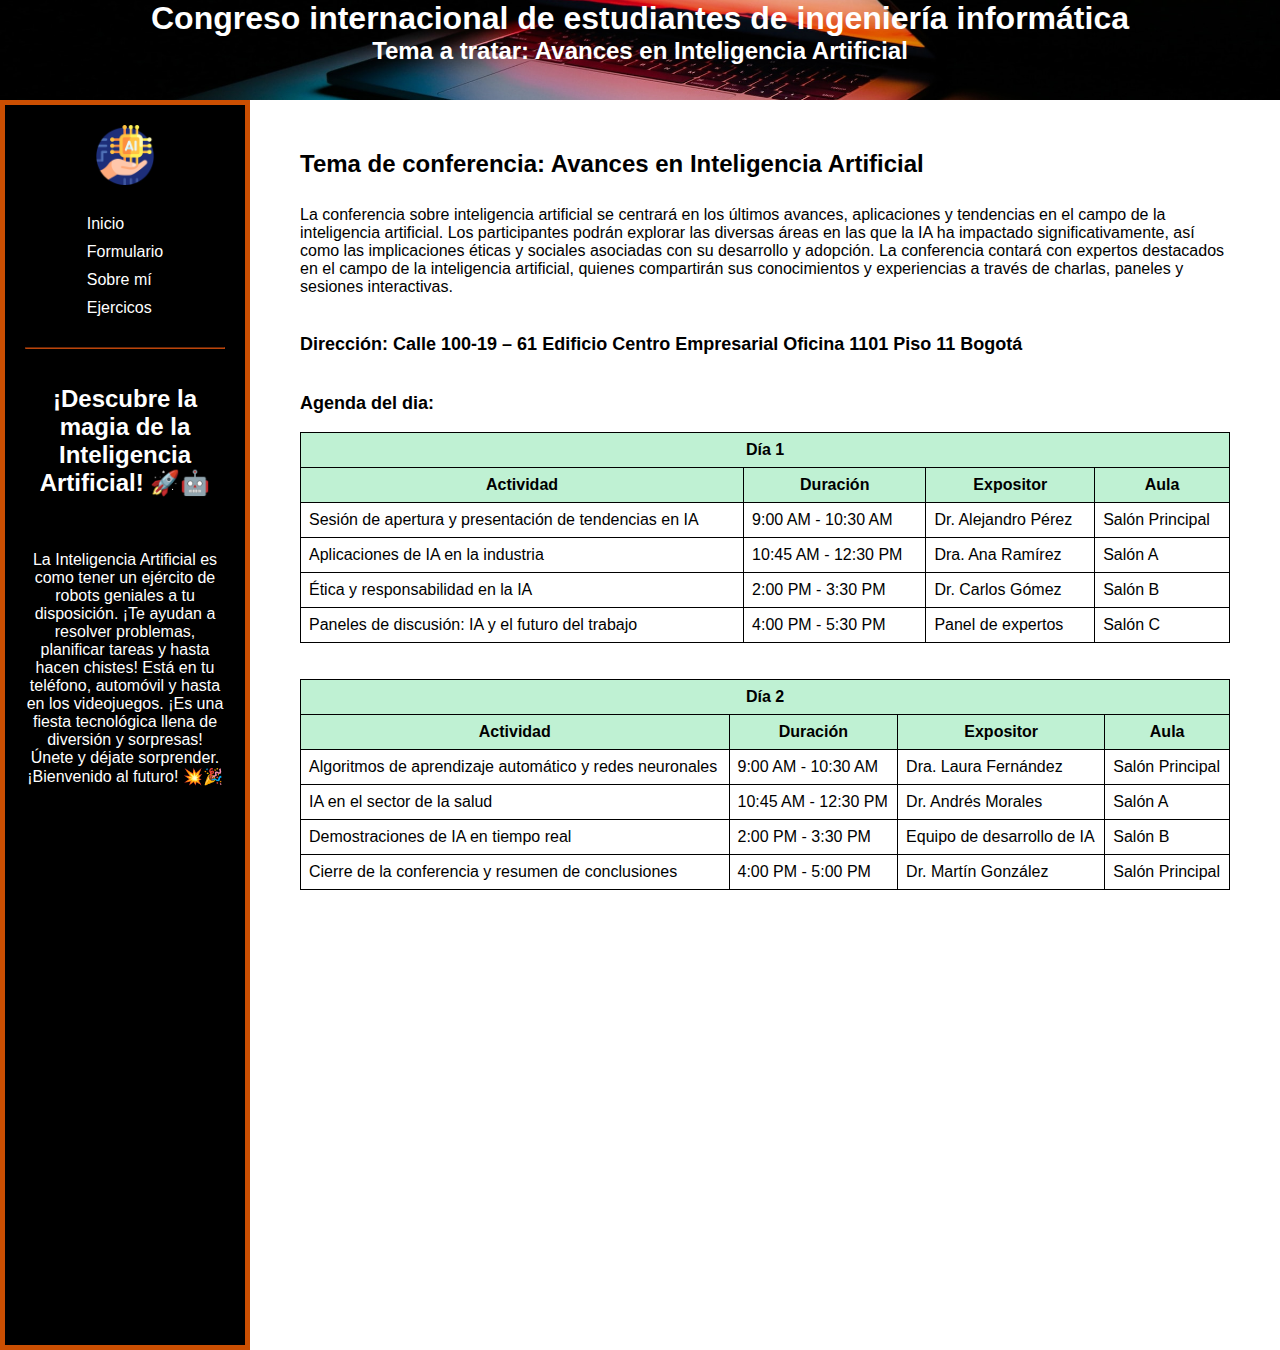
<file: index.html>
<!DOCTYPE html>
<html lang="en">

<head>
    <meta charset="UTF-8">
    <meta http-equiv="X-UA-Compatible" content="IE=edge">
    <meta name="viewport" content="width=device-width, initial-scale=1.0">
    <link rel="stylesheet" type="text/css" href="styles.css">
    <link rel="icon" href="icons/project-management.png" type="image/x-icon">
    <title>UNIR</title>
</head>

<body>
    <!-- Contenedor principal -->
    <div class="container">
        <h1>Congreso internacional de estudiantes de ingeniería informática</h1> <!-- Título del congreso -->
        <h2>Tema a tratar: Avances en Inteligencia Artificial</h2> <!-- Tema del congreso -->
    </div>


    <!-- Contenedor izquierdo -->
    <div class="container-left">
        <!-- Contenedor del logo -->
        <div class="logo-container">
            <img src="icons/artificial-intelligence.png" alt="artificial-intelligence" class="logo">
            <!-- Logo de Inteligencia Artificial -->
        </div>
        <!-- Contenedor del menú -->
        <div class="container-menu">
            <ul class="menu">
                <li><a href="#">Inicio</a></li> <!-- Enlace al inicio -->
                <li><a href="formulario.html">Formulario</a></li> <!-- Enlace al formulario -->
                <li><a href="sobre_mi.html">Sobre mí</a></li> <!-- Enlace a la página "Sobre mí" -->
                <li><a href="ejercicios.html">Ejercicos</a></li> <!-- Enlace a la sección "Ejercicios" -->
            </ul>
        </div>
        <!-- Contenedor de la descripción -->
        <div class="container-des">
            <hr> <!-- Línea horizontal -->
            <br><br>
            <h3>¡Descubre la magia de la Inteligencia Artificial! 🚀🤖</h3> <!-- Título de la descripción -->
            <br><br><br>
            <p>
                La Inteligencia Artificial es como tener un ejército de robots geniales a tu disposición. ¡Te ayudan a
                resolver problemas, planificar tareas y hasta hacen chistes! Está en tu teléfono, automóvil y hasta en
                los videojuegos. ¡Es una fiesta tecnológica llena de diversión y sorpresas! Únete y déjate sorprender.
                ¡Bienvenido al futuro! 💥🎉
            </p> <!-- Descripción de la Inteligencia Artificial -->
        </div>
    </div>


    <!-- Contenedor principal -->
    <div class="container-content">
        <h3>Tema de conferencia: Avances en Inteligencia Artificial</h3> <!-- Título del tema de la conferencia -->
        <br>
        <p>
            La conferencia sobre inteligencia artificial se centrará en los últimos avances, aplicaciones y tendencias
            en el campo de la inteligencia artificial. Los participantes podrán explorar las diversas áreas en las que
            la IA ha impactado significativamente, así como las implicaciones éticas y sociales asociadas con su
            desarrollo y adopción. La conferencia contará con expertos destacados en el campo de la inteligencia
            artificial, quienes compartirán sus conocimientos y experiencias a través de charlas, paneles y sesiones
            interactivas.
        </p> <!-- Descripción de la conferencia -->
        <br>
        <h4>Dirección: Calle 100-19 – 61 Edificio Centro Empresarial Oficina 1101 Piso 11 Bogotá</h4>
        <!-- Dirección del evento -->
        <br>

        <h4>Agenda del dia:</h4>
        <br>
        <!-- Tabla del Día 1 -->
        <table>
            <!-- Encabezado de la tabla -->
            <thead>
                <tr>
                    <th colspan="4">Día 1</th> <!-- Encabezado para el título del día -->
                </tr>
                <tr>
                    <th>Actividad</th>
                    <th>Duración</th>
                    <th>Expositor</th>
                    <th>Aula</th>
                </tr>
            </thead>
            <!-- Datos de la tabla -->
            <tbody>
                <tr>
                    <td>Sesión de apertura y presentación de tendencias en IA</td>
                    <td>9:00 AM - 10:30 AM</td>
                    <td>Dr. Alejandro Pérez</td>
                    <td>Salón Principal</td>
                </tr>
                <tr>
                    <td>Aplicaciones de IA en la industria</td>
                    <td>10:45 AM - 12:30 PM</td>
                    <td>Dra. Ana Ramírez</td>
                    <td>Salón A</td>
                </tr>
                <tr>
                    <td>Ética y responsabilidad en la IA</td>
                    <td>2:00 PM - 3:30 PM</td>
                    <td>Dr. Carlos Gómez</td>
                    <td>Salón B</td>
                </tr>
                <tr>
                    <td>Paneles de discusión: IA y el futuro del trabajo</td>
                    <td>4:00 PM - 5:30 PM</td>
                    <td>Panel de expertos</td>
                    <td>Salón C</td>
                </tr>
            </tbody>
        </table>

        <!-- Espacio adicional entre las tablas -->
        <br><br>

        <!-- Tabla del Día 2 -->
        <table>
            <!-- Encabezado de la tabla -->
            <thead>
                <tr>
                    <th colspan="4">Día 2</th> <!-- Encabezado para el título del día -->
                </tr>
                <tr>
                    <th>Actividad</th>
                    <th>Duración</th>
                    <th>Expositor</th>
                    <th>Aula</th>
                </tr>
            </thead>
            <!-- Datos de la tabla -->
            <tbody>
                <tr>
                    <td>Algoritmos de aprendizaje automático y redes neuronales</td>
                    <td>9:00 AM - 10:30 AM</td>
                    <td>Dra. Laura Fernández</td>
                    <td>Salón Principal</td>
                </tr>
                <tr>
                    <td>IA en el sector de la salud</td>
                    <td>10:45 AM - 12:30 PM</td>
                    <td>Dr. Andrés Morales</td>
                    <td>Salón A</td>
                </tr>
                <tr>
                    <td>Demostraciones de IA en tiempo real</td>
                    <td>2:00 PM - 3:30 PM</td>
                    <td>Equipo de desarrollo de IA</td>
                    <td>Salón B</td>
                </tr>
                <tr>
                    <td>Cierre de la conferencia y resumen de conclusiones</td>
                    <td>4:00 PM - 5:00 PM</td>
                    <td>Dr. Martín González</td>
                    <td>Salón Principal</td>
                </tr>
            </tbody>
        </table>
    </div>
</body>

</html>
</file>
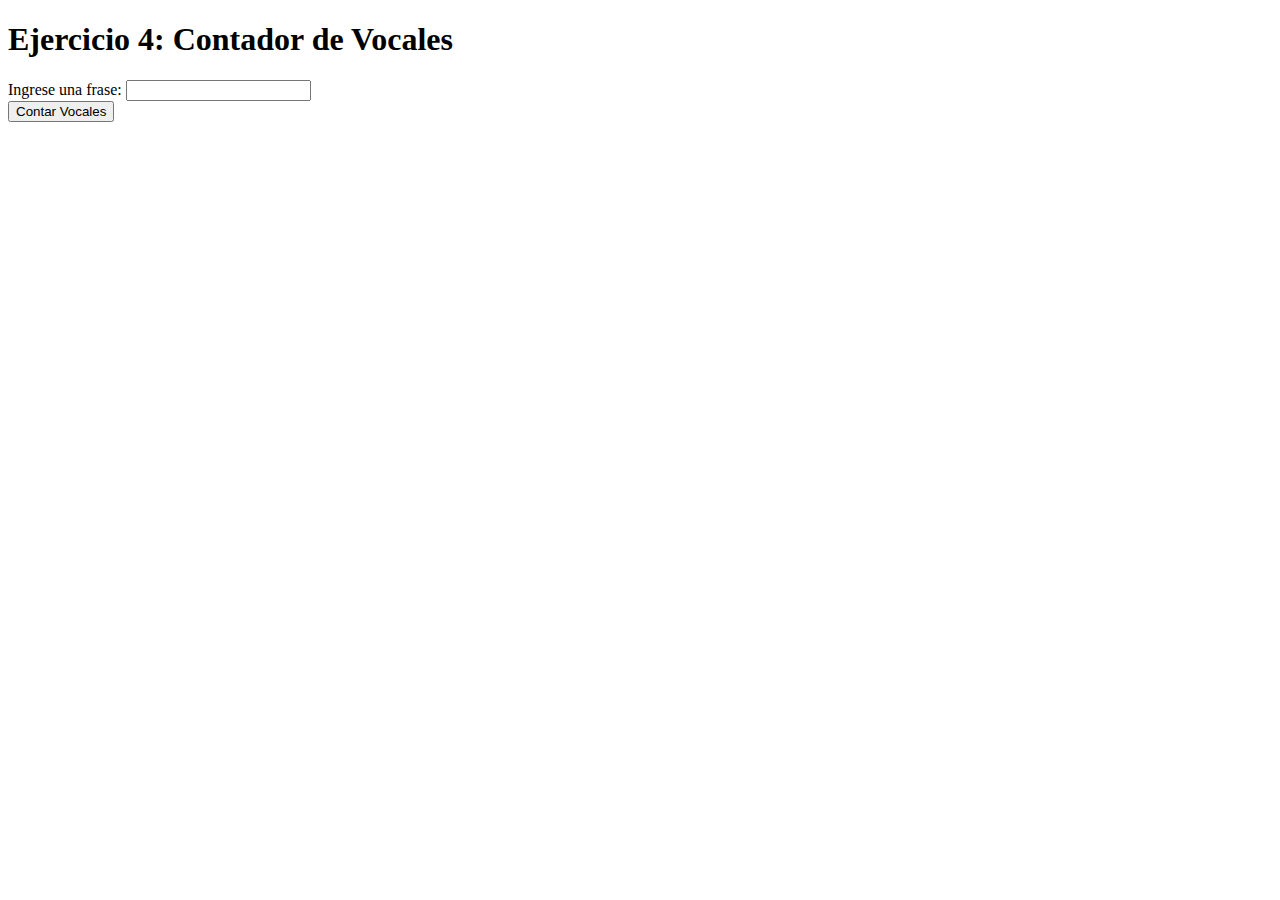
<file: contador_vocales.html>
<!DOCTYPE html>
<html>
<head>
  <title>Ejercicio 4: Contador de Vocales</title>
</head>
<body>
  <h1>Ejercicio 4: Contador de Vocales</h1>
  <label for="frase-input">Ingrese una frase:</label>
  <input type="text" id="frase-input">
  <br>
  <button onclick="contarVocales()">Contar Vocales</button>
  <p id="resultado"></p>

  <script>
    function contarVocales() {
      // Obtener el valor ingresado en el campo de texto
      var frase = document.getElementById("frase-input").value;

      // Obtener el elemento donde se mostrará el resultado
      var resultado = document.getElementById("resultado");

      // Crear un objeto contador con propiedades para cada vocal y valor inicial 0
      var contador = {
        a: 0,
        e: 0,
        i: 0,
        o: 0,
        u: 0
      };

      // Convertir la frase a minúsculas para facilitar la comparación
      frase = frase.toLowerCase();

      // Recorrer cada letra de la frase
      for (var i = 0; i < frase.length; i++) {
        var letra = frase[i];
        
        // Verificar si la letra es una vocal y, si lo es, incrementar el contador correspondiente
        if (letra === "a" || letra === "e" || letra === "i" || letra === "o" || letra === "u") {
          contador[letra]++;
        }
      }

      // Mostrar el encabezado del resultado
      resultado.textContent = "Cantidad de vocales encontradas:";

      // Recorrer las propiedades del objeto contador
      for (var vocal in contador) {
        // Mostrar cada vocal junto con la cantidad de veces que aparece
        resultado.textContent += " " + vocal + ": " + contador[vocal] + ",";
      }
    }
  </script>
</body>
</html>
</file>
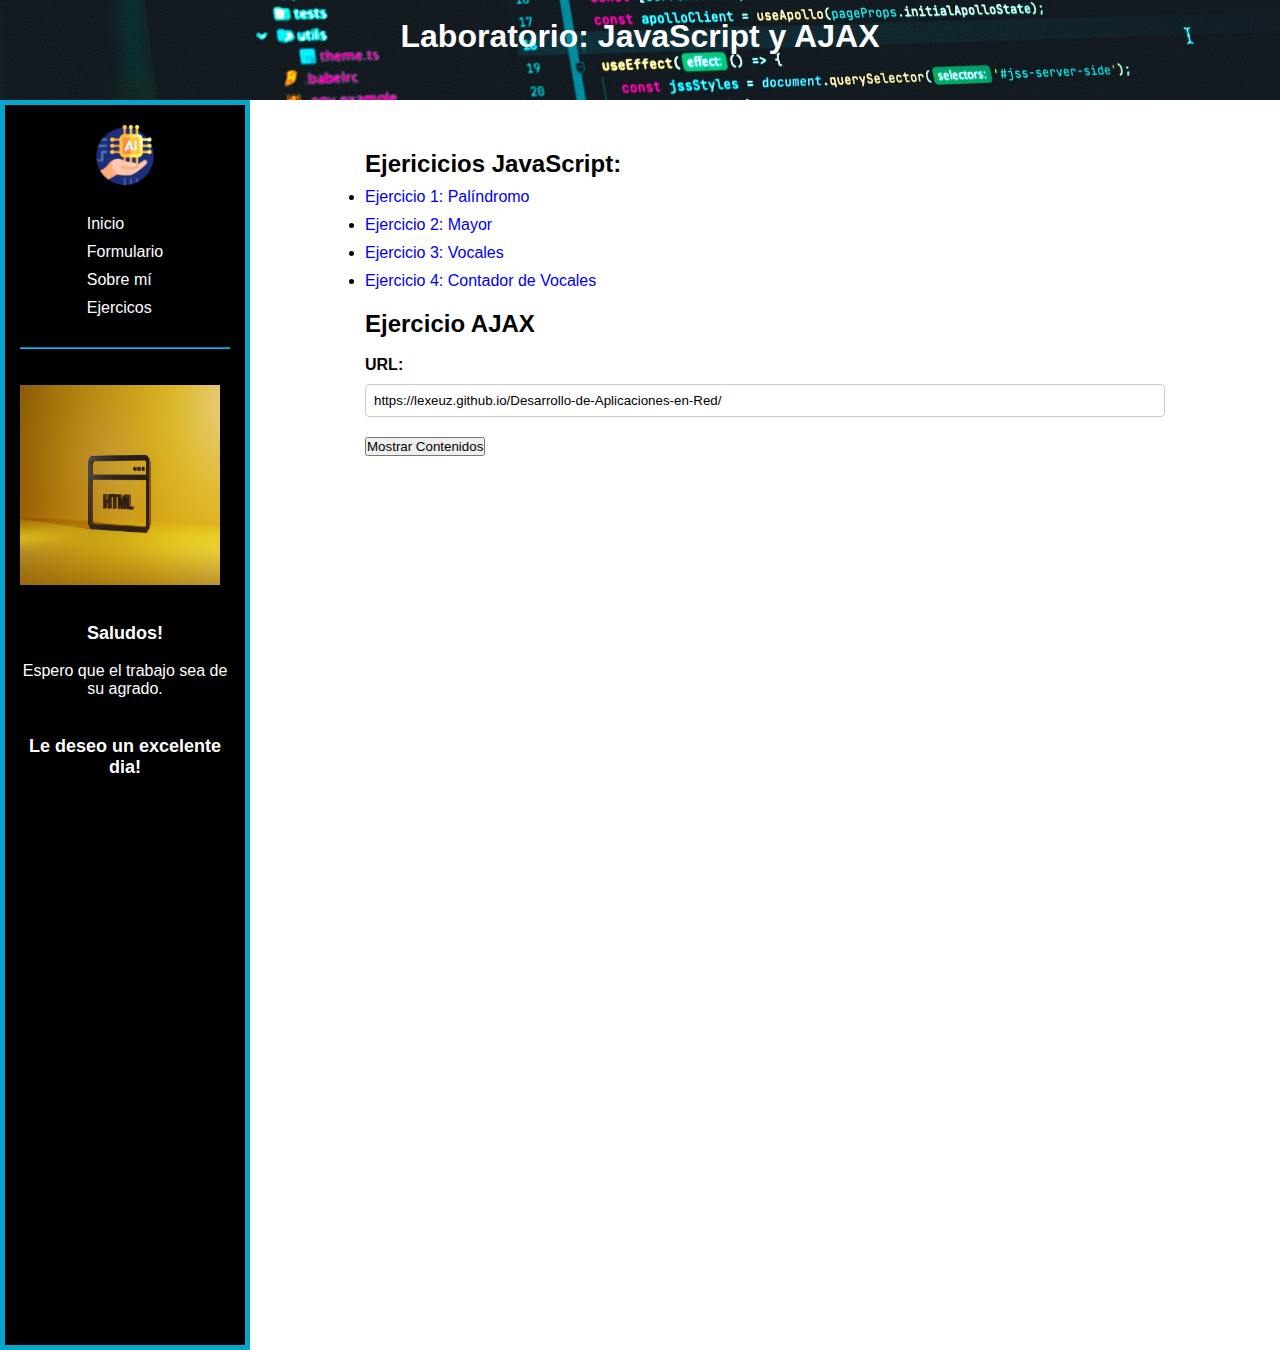
<file: ejercicios.html>
<!DOCTYPE html>
<html lang="en">

<head>
    <meta charset="UTF-8">
    <meta http-equiv="X-UA-Compatible" content="IE=edge">
    <meta name="viewport" content="width=device-width, initial-scale=1.0">
    <link rel="stylesheet" type="text/css" href="ejercicios.css">
    <link rel="icon" href="icons/project-management.png" type="image/x-icon">
    <script src="script.js"></script>
    <title>UNIR</title>
</head>

<body>
    <div class="container">
        <br>
        <h1>Laboratorio: JavaScript y AJAX</h1>
    </div>

    <div class="container-left">
        <div class="logo-container">
            <img src="icons/artificial-intelligence.png" alt="artificial-intelligence" class="logo">
            <!-- Logo de Inteligencia Artificial -->
        </div>
        <div class="container-menu">
            <ul class="menu">
                <li><a href="index.html">Inicio</a></li> <!-- Enlace al inicio -->
                <li><a href="formulario.html">Formulario</a></li> <!-- Enlace al formulario -->
                <li><a href="sobre_mi.html">Sobre mí</a></li> <!-- Enlace a la sección "Sobre mí" -->
                <li><a href="#">Ejercicos</a></li> <!-- Enlace a la sección "Ejercicios" -->
            </ul>
        </div>
        <div class="container-des">
            <hr><br><br>
            <img src="img/HTML.jpg" alt="html-pic" class="mi-foto"> <!-- Foto HTMl menu izquierda -->
            <br><br>
            <h4>Saludos!</h4>
            <br>
            <p>Espero que el trabajo sea de su agrado.</p>
            <br>
            <h4>Le deseo un excelente dia!</h4>
        </div>
    </div>


    <div class="container-content">
        <div class="my-info">
            <h3>Ejericicios JavaScript:</h3>
            <ul>
                <li><a href="palindromo.html" target="_blank">Ejercicio 1: Palíndromo</a></li>
                <li><a href="mayor.html" target="_blank">Ejercicio 2: Mayor</a></li>
                <li><a href="vocales.html" target="_blank">Ejercicio 3: Vocales</a></li>
                <li><a href="contador_vocales.html" target="_blank">Ejercicio 4: Contador de Vocales</a></li>
            </ul>
            <h3>Ejercicio AJAX</h3>
            <br>
            <label for="url">URL:</label>
            <input type="text" id="url" value="https://lexeuz.github.io/Desarrollo-de-Aplicaciones-en-Red/">
            <button onclick="mostrarContenidos()">Mostrar Contenidos</button>
            <h2>Estados de la petición:</h2>
            <div id="estado"></div>
            <h2>Cabeceras HTTP de la respuesta del servidor:</h2>
            <pre id="cabeceras"></pre>
            <h2>Código de estado:</h2>
            <div id="codigoEstado"></div>
            <h2>Contenidos del archivo:</h2>
            <pre id="contenidos"></pre>
        </div>
    </div>

</body>

</html>
</file>
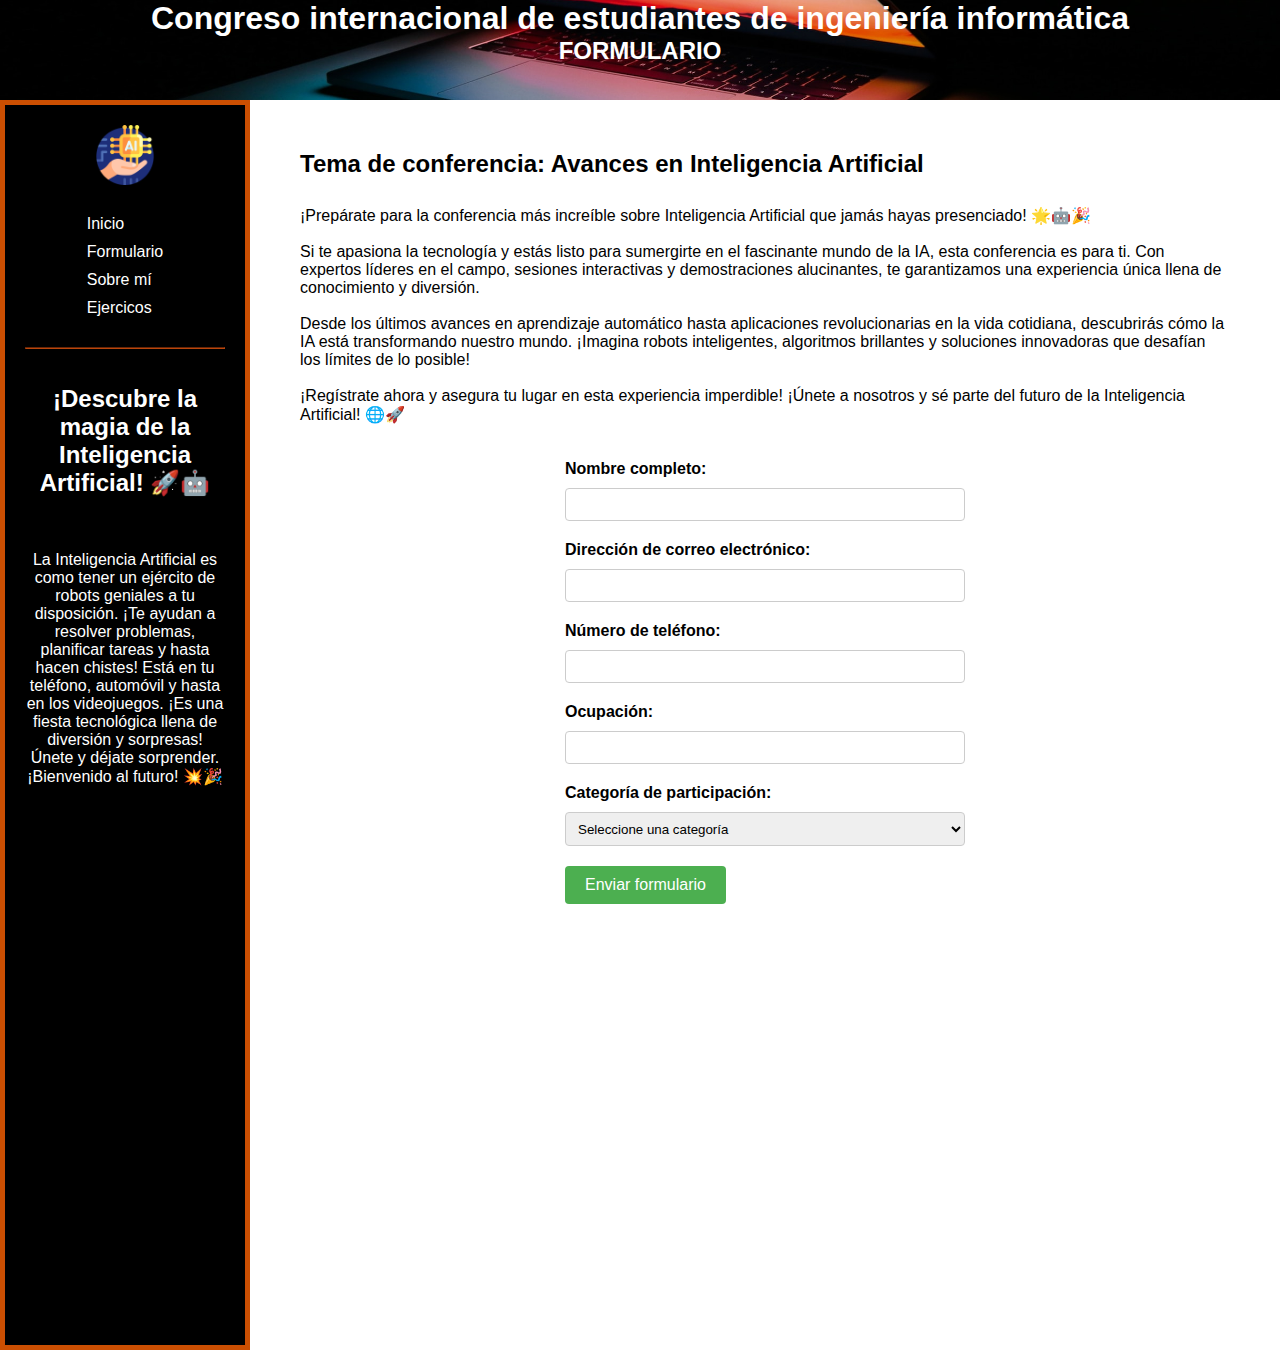
<file: formulario.html>
<!DOCTYPE html>
<html lang="en">

<head>
    <meta charset="UTF-8">
    <meta http-equiv="X-UA-Compatible" content="IE=edge">
    <meta name="viewport" content="width=device-width, initial-scale=1.0">
    <link rel="stylesheet" type="text/css" href="styles.css">
    <link rel="icon" href="icons/project-management.png" type="image/x-icon">
    <title>UNIR</title>
</head>

<body>
    <div class="container">
        <h1>Congreso internacional de estudiantes de ingeniería informática</h1>
        <h2>FORMULARIO</h2>
    </div>

    <div class="container-left">
        <div class="logo-container">
            <img src="icons/artificial-intelligence.png" alt="artificial-intelligence" class="logo">
            <!-- Logo de Inteligencia Artificial -->
        </div>

        <div class="container-menu">
            <ul class="menu">
                <li><a href="index.html">Inicio</a></li> <!-- Enlace al inicio -->
                <li><a href="#">Formulario</a></li> <!-- Enlace al formulario -->
                <li><a href="sobre_mi.html">Sobre mí</a></li> <!-- Enlace a la página "Sobre mí" -->
                <li><a href="ejercicios.html">Ejercicos</a></li> <!-- Enlace a la sección "Ejercicios" -->
            </ul>
        </div>

        <div class="container-des">
            <hr> <!-- Línea horizontal -->
            <br><br> <!-- Saltos de línea -->
            <h3>¡Descubre la magia de la Inteligencia Artificial! 🚀🤖</h3> <!-- Título destacado -->
            <br><br><br> <!-- Saltos de línea -->
            <p>La Inteligencia Artificial es como tener un ejército de robots geniales a tu disposición. ¡Te ayudan a
                resolver problemas, planificar tareas y hasta hacen chistes! Está en tu teléfono, automóvil y hasta en
                los
                videojuegos. ¡Es una fiesta tecnológica llena de diversión y sorpresas! Únete y déjate sorprender.
                ¡Bienvenido al futuro! 💥🎉</p> <!-- Texto descriptivo -->
        </div>

    </div>

    <div class="container-content">
        <h3>Tema de conferencia: Avances en Inteligencia Artificial</h3>
        <br>
        <p>¡Prepárate para la conferencia más increíble sobre Inteligencia Artificial que jamás hayas presenciado!
            🌟🤖🎉
            <br><br>
            Si te apasiona la tecnología y estás listo para sumergirte en el fascinante mundo de la IA, esta conferencia
            es para ti. Con expertos líderes en el campo, sesiones interactivas y demostraciones alucinantes, te
            garantizamos una experiencia única llena de conocimiento y diversión.
            <br><br>
            Desde los últimos avances en aprendizaje automático hasta aplicaciones revolucionarias en la vida cotidiana,
            descubrirás cómo la IA está transformando nuestro mundo. ¡Imagina robots inteligentes, algoritmos brillantes
            y soluciones innovadoras que desafían los límites de lo posible!
            <br><br>
            ¡Regístrate ahora y asegura tu lugar en esta experiencia imperdible! ¡Únete a nosotros y sé parte del futuro
            de la Inteligencia Artificial! 🌐🚀
        </p>
        <br><br>
        <div>
            <!-- Formulario de contacto -->
            <form>
                <label for="nombre">Nombre completo:</label>
                <input type="text" id="nombre" name="nombre" required> <!-- Campo de entrada para el nombre completo -->

                <label for="email">Dirección de correo electrónico:</label>
                <input type="text" id="email" name="email" required>
                <!-- Campo de entrada para la dirección de correo electrónico -->

                <label for="telefono">Número de teléfono:</label>
                <input type="text" id="telefono" name="telefono" required>
                <!-- Campo de entrada para el número de teléfono -->

                <label for="ocupacion">Ocupación:</label>
                <input type="text" id="ocupacion" name="ocupacion" required> <!-- Campo de entrada para la ocupación -->

                <label for="categoria">Categoría de participación:</label>
                <select id="categoria" name="categoria" required>
                    <!-- Menú desplegable para seleccionar la categoría de participación -->
                    <option value="">Seleccione una categoría</option>
                    <option value="Estudiante">Estudiante</option>
                    <option value="Profesional">Profesional</option>
                    <option value="Investigador">Investigador</option>
                </select>

                <input type="submit" value="Enviar formulario"> <!-- Botón de envío del formulario -->
            </form>
        </div>

    </div>
</body>

</html>
</file>
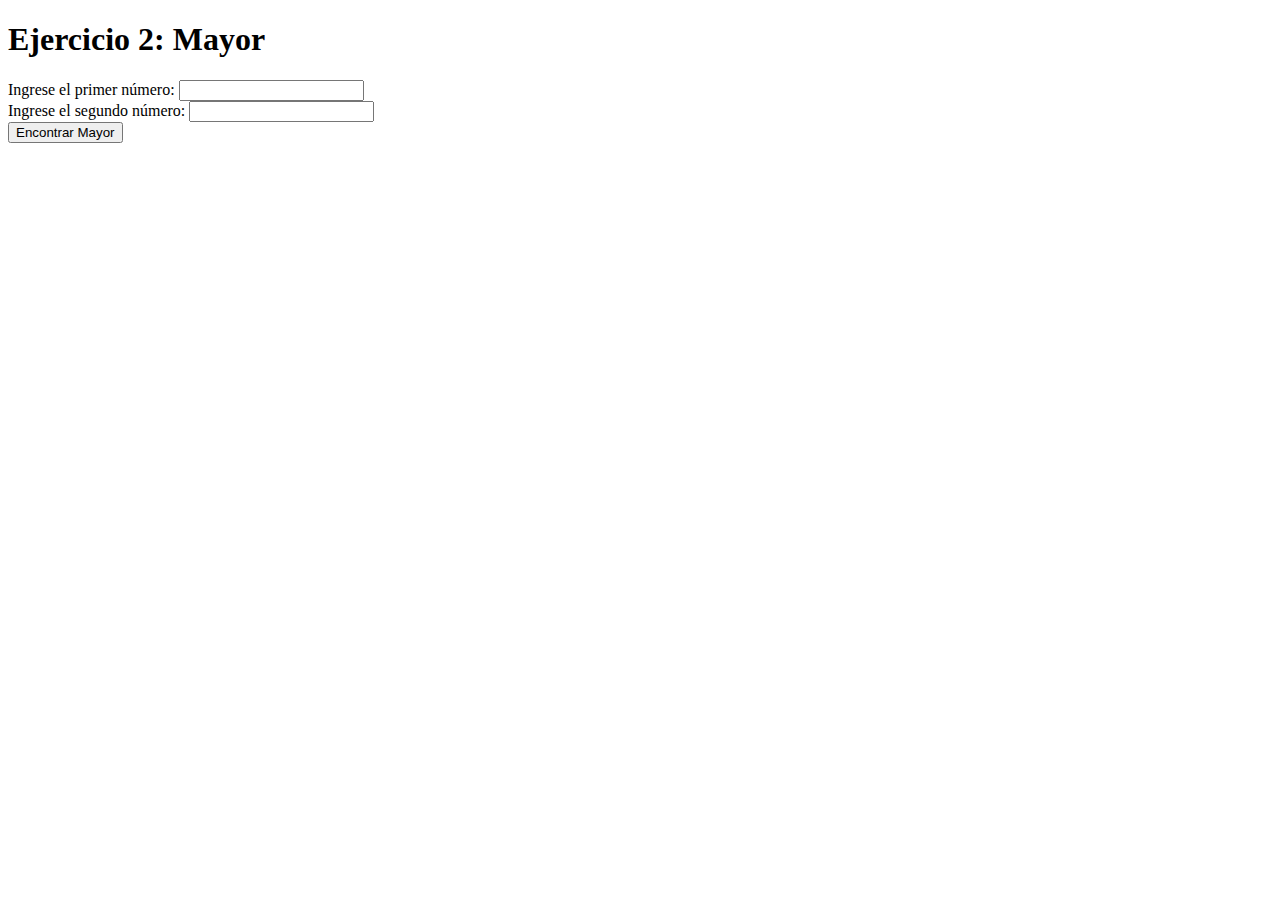
<file: mayor.html>
<!DOCTYPE html>
<html>

<head>
    <title>Ejercicio 2: Mayor</title>
</head>

<body>
    <h1>Ejercicio 2: Mayor</h1>
    <label for="num1-input">Ingrese el primer número:</label>
    <input type="number" id="num1-input">
    <br>
    <label for="num2-input">Ingrese el segundo número:</label>
    <input type="number" id="num2-input">
    <br>
    <button onclick="encontrarMayor()">Encontrar Mayor</button>
    <p id="resultado"></p>

    <script>
        function encontrarMayor() {
            // Obtener el valor ingresado en el primer campo de entrada
            var num1 = parseFloat(document.getElementById("num1-input").value);

            // Obtener el valor ingresado en el segundo campo de entrada
            var num2 = parseFloat(document.getElementById("num2-input").value);

            // Obtener el elemento donde se mostrará el resultado
            var resultado = document.getElementById("resultado");

            // Verificar si los valores ingresados son números válidos
            if (isNaN(num1) || isNaN(num2)) {
                resultado.textContent = "Ingrese números válidos";
            } else if (num1 > num2) {
                resultado.textContent = "El primer número es mayor: " + num1;
            } else if (num2 > num1) {
                resultado.textContent = "El segundo número es mayor: " + num2;
            } else {
                resultado.textContent = "Los números son iguales.";
            }
        }
    </script>
</body>

</html>
</file>
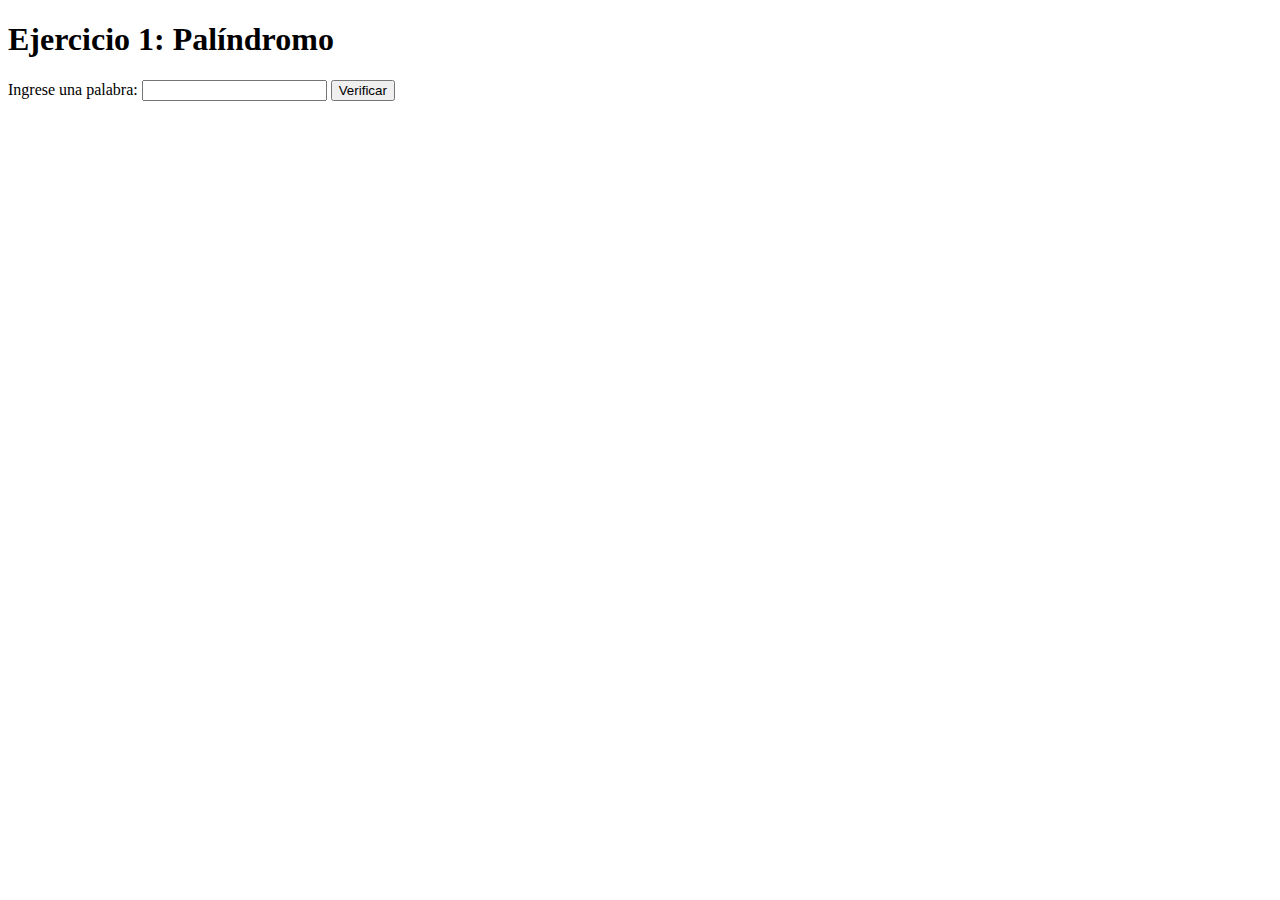
<file: palindromo.html>
<!DOCTYPE html>
<html>

<head>
  <title>Ejercicio 1: Palíndromo</title>
</head>

<body>
  <h1>Ejercicio 1: Palíndromo</h1>
  <label for="palabra-input">Ingrese una palabra:</label>
  <input type="text" id="palabra-input">
  <button onclick="verificarPalindromo()">Verificar</button>
  <p id="resultado"></p>

  <script>
    function esPalindromo(cadena) {
      // Convertir la cadena a minúsculas y eliminar los espacios en blanco
      cadena = cadena.toLowerCase().replace(/\s/g, '');

      // Obtener la cadena invertida
      var cadenaInvertida = cadena.split('').reverse().join('');

      // Verificar si la cadena original es igual a la cadena invertida
      if (cadena === cadenaInvertida) {
        return true;
      } else {
        return false;
      }
    }

    function verificarPalindromo() {
      // Obtener el valor ingresado en el campo de texto
      var palabra = document.getElementById("palabra-input").value;

      // Obtener el elemento donde se mostrará el resultado
      var resultado = document.getElementById("resultado");

      // Verificar si la palabra es un palíndromo utilizando la función esPalindromo()
      if (esPalindromo(palabra)) {
        resultado.textContent = "La palabra es un palíndromo";
      } else {
        resultado.textContent = "La palabra no es un palíndromo";
      }
    }
  </script>
</body>

</html>
</file>
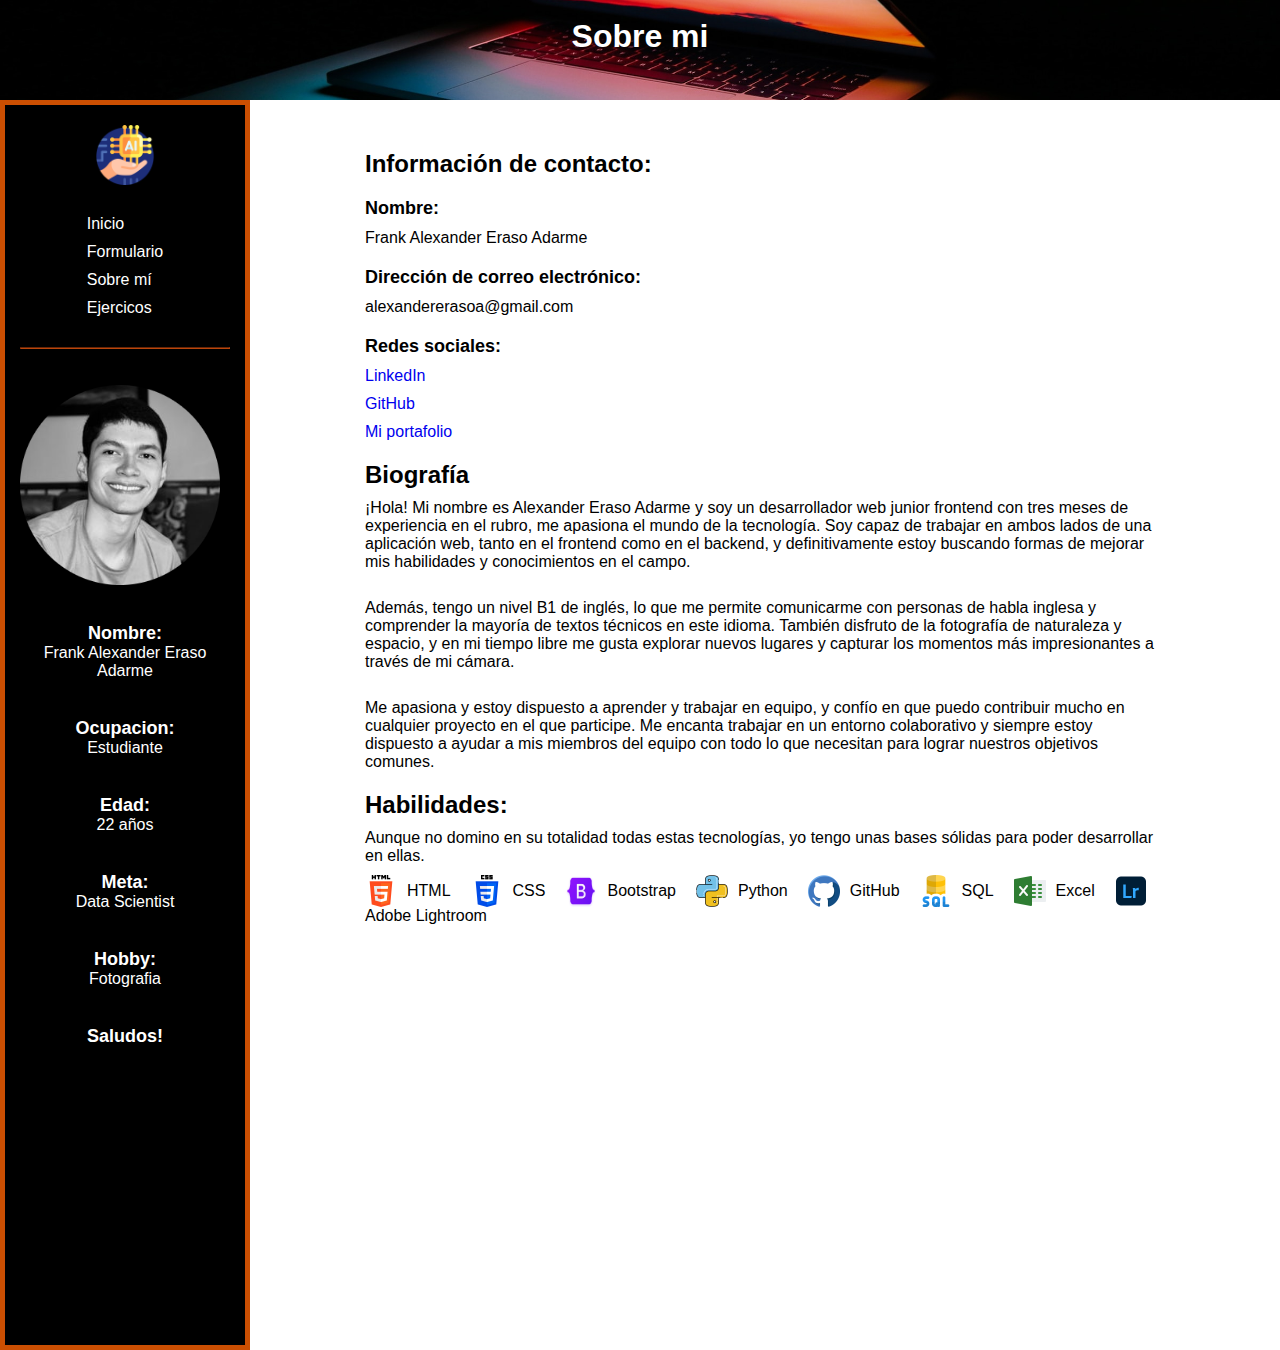
<file: sobre_mi.html>
<!DOCTYPE html>
<html lang="en">

<head>
    <meta charset="UTF-8">
    <meta http-equiv="X-UA-Compatible" content="IE=edge">
    <meta name="viewport" content="width=device-width, initial-scale=1.0">
    <link rel="stylesheet" type="text/css" href="styles.css">
    <link rel="icon" href="icons/project-management.png" type="image/x-icon">
    <title>UNIR</title>
</head>

<body>
    <div class="container">
        <br>
        <h1>Sobre mi</h1>
    </div>

    <div class="container-left">
        <div class="logo-container">
            <img src="icons/artificial-intelligence.png" alt="artificial-intelligence" class="logo">
            <!-- Logo de Inteligencia Artificial -->
        </div>
        <div class="container-menu">
            <ul class="menu">
                <li><a href="index.html">Inicio</a></li> <!-- Enlace al inicio -->
                <li><a href="formulario.html">Formulario</a></li> <!-- Enlace al formulario -->
                <li><a href="#">Sobre mí</a></li> <!-- Enlace a la sección "Sobre mí" -->
                <li><a href="ejercicios.html">Ejercicos</a></li> <!-- Enlace a la sección "Ejercicios" -->
            </ul>
        </div>
        <div class="container-des">
            <hr><br><br>
            <img src="img/profile.png" alt="profile-pic" class="mi-foto"> <!-- Foto de perfil -->
            <br><br>
            <h4>Nombre:</h4>
            <p>Frank Alexander Eraso Adarme</p> <!-- Nombre -->
            <br>
            <h4>Ocupacion:</h4>
            <p>Estudiante</p> <!-- Ocupación -->
            <br>
            <h4>Edad:</h4>
            <p>22 años</p> <!-- Edad -->
            <br>
            <h4>Meta:</h4>
            <p>Data Scientist</p> <!-- Meta -->
            <br>
            <h4>Hobby:</h4>
            <p>Fotografia</p> <!-- Hobby -->
            <br>
            <h4>Saludos!</h4>
        </div>
    </div>


    <div class="container-content">
        <div class="my-info">
            <h3>Información de contacto:</h3>
            <h4>Nombre:</h4>
            <p>Frank Alexander Eraso Adarme</p> <!-- Nombre -->
            <h4>Dirección de correo electrónico:</h4>
            <p>alexandererasoa@gmail.com</p> <!-- Correo electrónico -->
            <h4>Redes sociales:</h4>
            <a href="https://www.linkedin.com/in/alexander-eraso-adarme-89b131213/">LinkedIn</a>
            <!-- Enlace a LinkedIn -->
            <a href="https://github.com/Lexeuz">GitHub</a> <!-- Enlace a GitHub -->
            <a href="https://lexeuz.github.io/portfolio/">Mi portafolio</a> <!-- Enlace a portafolio -->

            <h3>Biografía</h3>
            <p>¡Hola! Mi nombre es Alexander Eraso Adarme y soy un desarrollador web junior frontend con tres meses de
                experiencia en el rubro, me apasiona el mundo de la tecnología. Soy capaz de trabajar en ambos lados de
                una aplicación web, tanto en el frontend como en el backend, y definitivamente estoy buscando formas de
                mejorar mis habilidades y conocimientos en el campo.</p><br>
            <p>Además, tengo un nivel B1 de inglés, lo que me permite comunicarme con personas de habla inglesa y
                comprender la mayoría de textos técnicos en este idioma. También disfruto de la fotografía de naturaleza
                y espacio, y en mi tiempo libre me gusta explorar nuevos lugares y capturar los momentos más
                impresionantes a través de mi cámara.</p><br>
            <p>Me apasiona y estoy dispuesto a aprender y trabajar en equipo, y confío en que puedo contribuir mucho en
                cualquier proyecto en el que participe. Me encanta trabajar en un entorno colaborativo y siempre estoy
                dispuesto a ayudar a mis miembros del equipo con todo lo que necesitan para lograr nuestros objetivos
                comunes.</p>

            <h3>Habilidades:</h3>
            <p>Aunque no domino en su totalidad todas estas tecnologías, yo tengo unas bases sólidas para poder
                desarrollar en ellas.</p>
            <div class="skills">
                <img src="icons/html-5.png" alt="html-png" class="skills-pics"> <!-- Icono de HTML -->
                <p>HTML</p>
                <img src="icons/css-3.png" alt="html-png" class="skills-pics"> <!-- Icono de CSS -->
                <p>CSS</p>
                <img src="icons/bootstrap-logo.png" alt="html-png" class="skills-pics"> <!-- Icono de Bootstrap -->
                <p>Bootstrap</p>
                <img src="icons/python.png" alt="html-png" class="skills-pics"> <!-- Icono de Python -->
                <p>Python</p>
                <img src="icons/github.png" alt="html-png" class="skills-pics"> <!-- Icono de GitHub -->
                <p>GitHub</p>
                <img src="icons/sql-server.png" alt="html-png" class="skills-pics"> <!-- Icono de SQL -->
                <p>SQL</p>
                <img src="icons/excel.png" alt="html-png" class="skills-pics"> <!-- Icono de Excel -->
                <p>Excel</p>
                <img src="icons/lightroom.png" alt="html-png" class="skills-pics"> <!-- Icono de Adobe Lightroom -->
                <p>Adobe Lightroom</p>
            </div>
        </div>
    </div>

</body>

</html>
</file>
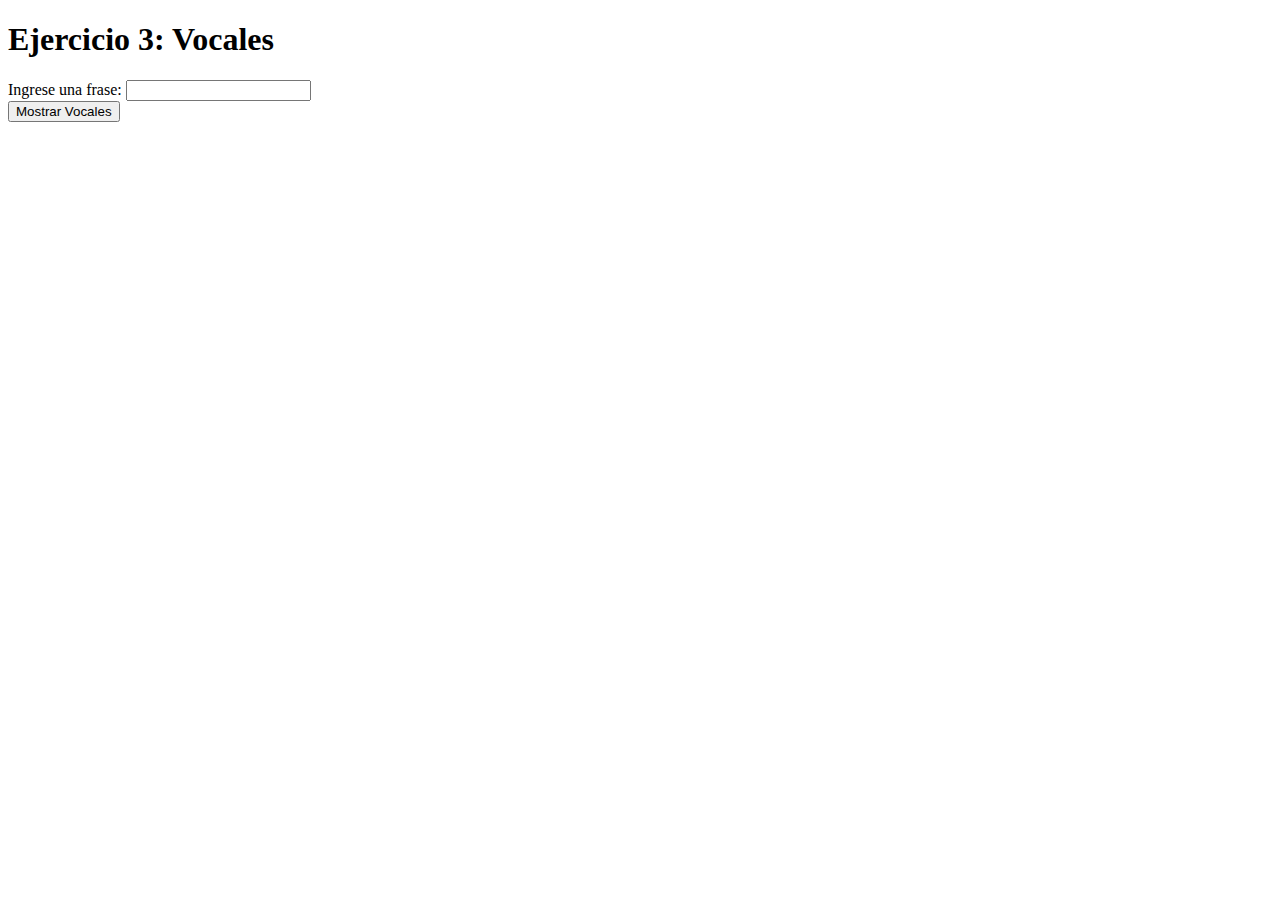
<file: vocales.html>
<!DOCTYPE html>
<html>

<head>
    <title>Ejercicio 3: Vocales</title>
</head>

<body>
    <h1>Ejercicio 3: Vocales</h1>
    <label for="frase-input">Ingrese una frase:</label>
    <input type="text" id="frase-input">
    <br>
    <button onclick="mostrarVocales()">Mostrar Vocales</button>
    <p id="resultado"></p>

    <script>
        function mostrarVocales() {
            // Obtener el valor ingresado en el campo de texto
            var frase = document.getElementById("frase-input").value;

            // Obtener el elemento donde se mostrará el resultado
            var resultado = document.getElementById("resultado");

            // Variable para almacenar las vocales encontradas
            var vocales = "";

            // Convertir la frase a minúsculas
            frase = frase.toLowerCase();

            // Iterar sobre cada letra de la frase
            for (var i = 0; i < frase.length; i++) {
                var letra = frase[i];
                // Verificar si la letra es una vocal (a, e, i, o, u)
                if (letra === "a" || letra === "e" || letra === "i" || letra === "o" || letra === "u") {
                    // Agregar la vocal a la cadena de vocales
                    vocales += letra + " ";
                }
            }

            // Verificar si se encontraron vocales en la frase
            if (vocales === "") {
                resultado.textContent = "No se encontraron vocales en la frase.";
            } else {
                resultado.textContent = "Vocales encontradas: " + vocales;
            }
        }
    </script>
</body>

</html>
</file>
<file: styles.css>
* {
  margin: 0;
  padding: 0;
  font-family: 'Roboto', sans-serif;
}

.container {
  position: relative;
  z-index: 2;
  width: 100%;
  height: 100px;
  background-image: url(img/AI_Photo.jpg); /* Imagen de fondo */
  background-size: cover;
  background-position: center;
}

h1, h2 {
  color: white;
  text-align: center;
}


/* Contenedor a la izquierda. */

.container-left {
  position: absolute;
  left: 0;
  top: 0;
  margin-top: 100px;
  padding: 20px;
  padding-bottom: 320px;
  height: 100vh;
  width: 200px;
  background-color: #000000; /* Color de fondo */
  color: white;
  border: 5px solid #cb4f02; /* Color del borde */
  z-index: 1;
  display: flex;
  flex-direction: column;
  align-items: center;
  padding-top: 20px;
}

hr {
  border-color: rgb(186, 69, 11); /* Color del borde horizontal */
}

.logo-container {
  display: flex;
  justify-content: center;
  align-items: center;
}

.logo {
  width: 60px;
}

.container-menu {
  margin-top: 20px;
}

.menu {
  list-style: none;
  padding: 0;
  margin: 0;
}

.menu li {
  margin-bottom: 10px;
}

.menu li a {
  text-decoration: none;
  color: rgb(255, 255, 255); /* Color del enlace */
}

.container-des {
  margin-top: 20px;
  text-align: center;
}

.container-des h3, .container-des p {
  margin: 0;
}


/* Container Content */
.container-content {
  margin-right: 50px;
  margin-left: 300px;
  margin-top: 50px;
}

table {
  border-collapse: collapse;
  width: 100%;
}

th, td {
  border: 1px solid #000000; /* Borde de las celdas de la tabla */
  padding: 8px; /* Espaciado interno de las celdas de la tabla */
}

th {
  background-color: #bff1d3; /* Color de fondo del encabezado de la tabla */
  font-weight: bold; /* Peso de la fuente del encabezado de la tabla */
}


/* Formulario */
form {
  width: 400px; /* Ancho del formulario */
  margin: 0 auto; /* Centrar el formulario horizontalmente */
}

label {
  display: block; /* Mostrar etiquetas en una nueva línea */
  margin-bottom: 10px; /* Espaciado inferior de las etiquetas */
  font-weight: bold; /* Peso de la fuente de las etiquetas */
}

input[type="text"],
select {
  width: 100%; /* Ancho completo para los campos de texto y select */
  padding: 8px; /* Espaciado interno de los campos de texto y select */
  border: 1px solid #ccc; /* Borde de los campos de texto y select */
  border-radius: 4px; /* Radio de borde de los campos de texto y select */
  box-sizing: border-box; /* Incluir el relleno y el borde en el ancho total */
  margin-bottom: 20px; /* Espaciado inferior de los campos de texto y select */
}

select {
  height: 34px; /* Altura del select */
}

input[type="submit"] {
  background-color: #4CAF50; /* Color de fondo del botón de envío */
  color: white; /* Color de texto del botón de envío */
  padding: 10px 20px; /* Espaciado interno del botón de envío */
  border: none; /* Borde del botón de envío */
  border-radius: 4px; /* Radio de borde del botón de envío */
  cursor: pointer; /* Cambiar el cursor al pasar sobre el botón de envío */
  font-size: 16px; /* Tamaño de fuente del botón de envío */
}

input[type="submit"]:hover {
  background-color: #45a049; /* Color de fondo al pasar sobre el botón de envío */
}


/* Mi informacion */
.my-info {
  max-width: 800px; /* Ancho máximo del contenedor de información */
  margin: 0 auto; /* Centrar el contenedor horizontalmente */
}

h3 {
  font-size: 24px; /* Tamaño de fuente para títulos h3 */
  margin-top: 20px; /* Espaciado superior para títulos h3 */
}

h4 {
  font-size: 18px; /* Tamaño de fuente para títulos h4 */
  margin-top: 20px; /* Espaciado superior para títulos h4 */
}

p {
  margin-top: 10px; /* Espaciado superior para párrafos */
}

a {
  display: block; /* Mostrar en bloque */
  margin-top: 10px; /* Espaciado superior para enlaces */
  text-decoration: none; /* Quitar decoración de texto para enlaces */
}

.mi-foto {
  width: 200px; /* Ancho de la imagen */
  height: 200px; /* Altura de la imagen */
  vertical-align: middle; /* Alinear verticalmente */
  margin-right: 10px; /* Espaciado derecho para la imagen */
}

.skills-pics {
  width: 32px; /* Ancho de las imágenes de habilidades */
  height: 32px; /* Altura de las imágenes de habilidades */
  vertical-align: middle; /* Alinear verticalmente */
  margin-right: 10px; /* Espaciado derecho para las imágenes de habilidades */
}

.skills {
  display: flex; /* Mostrar como flexbox */
  flex-wrap: wrap; /* Envolver en varias líneas */
  align-items: center; /* Alinear verticalmente los elementos */
  margin-top: 10px; /* Espaciado superior para la sección de habilidades */
}

.skills p {
  margin: 0; /* Quitar el margen superior e inferior para los párrafos de habilidades */
  margin-right: 20px; /* Espaciado derecho para los párrafos de habilidades */
}
</file>
<file: ejercicios.css>
* {
    margin: 0;
    padding: 0;
    font-family: 'Roboto', sans-serif;
  }
  
  .container {
    position: relative;
    z-index: 2;
    width: 100%;
    height: 100px;
    background-image: url(img/java-img.jpg); /* Imagen de fondo */
    background-size: cover;
    background-position: center;
  }
  
  h1, h2 {
    color: white;
    text-align: center;
  }
  
  
  /* Contenedor a la izquierda. */
  
  .container-left {
    position: absolute;
    left: 0;
    top: 0;
    margin-top: 100px;
    padding: 20px;
    padding-bottom: 320px;
    height: 100vh;
    width: 200px;
    background-color: #000000; /* Color de fondo */
    color: white;
    border: 5px solid #05a6ce; /* Color del borde */
    z-index: 1;
    display: flex;
    flex-direction: column;
    align-items: center;
    padding-top: 20px;
  }
  
  hr {
    border-color: rgb(0, 190, 253); /* Color del borde horizontal */
  }
  
  .logo-container {
    display: flex;
    justify-content: center;
    align-items: center;
  }
  
  .logo {
    width: 60px;
  }
  
  .container-menu {
    margin-top: 20px;
  }
  
  .menu {
    list-style: none;
    padding: 0;
    margin: 0;
  }
  
  .menu li {
    margin-bottom: 10px;
  }
  
  .menu li a {
    text-decoration: none;
    color: rgb(255, 255, 255); /* Color del enlace */
  }
  
  .container-des {
    margin-top: 20px;
    text-align: center;
  }
  
  .container-des h3, .container-des p {
    margin: 0;
  }
  
  
  /* Container Content */
  .container-content {
    margin-right: 50px;
    margin-left: 300px;
    margin-top: 50px;
  }
  
  table {
    border-collapse: collapse;
    width: 100%;
  }
  
  th, td {
    border: 1px solid #000000; /* Borde de las celdas de la tabla */
    padding: 8px; /* Espaciado interno de las celdas de la tabla */
  }
  
  th {
    background-color: #bff1d3; /* Color de fondo del encabezado de la tabla */
    font-weight: bold; /* Peso de la fuente del encabezado de la tabla */
  }
  
  
  /* Formulario */
  form {
    width: 400px; /* Ancho del formulario */
    margin: 0 auto; /* Centrar el formulario horizontalmente */
  }
  
  label {
    display: block; /* Mostrar etiquetas en una nueva línea */
    margin-bottom: 10px; /* Espaciado inferior de las etiquetas */
    font-weight: bold; /* Peso de la fuente de las etiquetas */
  }
  
  input[type="text"],
  select {
    width: 100%; /* Ancho completo para los campos de texto y select */
    padding: 8px; /* Espaciado interno de los campos de texto y select */
    border: 1px solid #ccc; /* Borde de los campos de texto y select */
    border-radius: 4px; /* Radio de borde de los campos de texto y select */
    box-sizing: border-box; /* Incluir el relleno y el borde en el ancho total */
    margin-bottom: 20px; /* Espaciado inferior de los campos de texto y select */
  }
  
  select {
    height: 34px; /* Altura del select */
  }
  
  input[type="submit"] {
    background-color: #4CAF50; /* Color de fondo del botón de envío */
    color: white; /* Color de texto del botón de envío */
    padding: 10px 20px; /* Espaciado interno del botón de envío */
    border: none; /* Borde del botón de envío */
    border-radius: 4px; /* Radio de borde del botón de envío */
    cursor: pointer; /* Cambiar el cursor al pasar sobre el botón de envío */
    font-size: 16px; /* Tamaño de fuente del botón de envío */
  }
  
  input[type="submit"]:hover {
    background-color: #45a049; /* Color de fondo al pasar sobre el botón de envío */
  }
  
  
  /* Mi informacion */
  .my-info {
    max-width: 800px; /* Ancho máximo del contenedor de información */
    margin: 0 auto; /* Centrar el contenedor horizontalmente */
  }
  
  h3 {
    font-size: 24px; /* Tamaño de fuente para títulos h3 */
    margin-top: 20px; /* Espaciado superior para títulos h3 */
  }
  
  h4 {
    font-size: 18px; /* Tamaño de fuente para títulos h4 */
    margin-top: 20px; /* Espaciado superior para títulos h4 */
  }
  
  p {
    margin-top: 10px; /* Espaciado superior para párrafos */
  }
  
  a {
    display: block; /* Mostrar en bloque */
    margin-top: 10px; /* Espaciado superior para enlaces */
    text-decoration: none; /* Quitar decoración de texto para enlaces */
  }
  
  .mi-foto {
    width: 200px; /* Ancho de la imagen */
    height: 200px; /* Altura de la imagen */
    vertical-align: middle; /* Alinear verticalmente */
    margin-right: 10px; /* Espaciado derecho para la imagen */
  }
</file>
